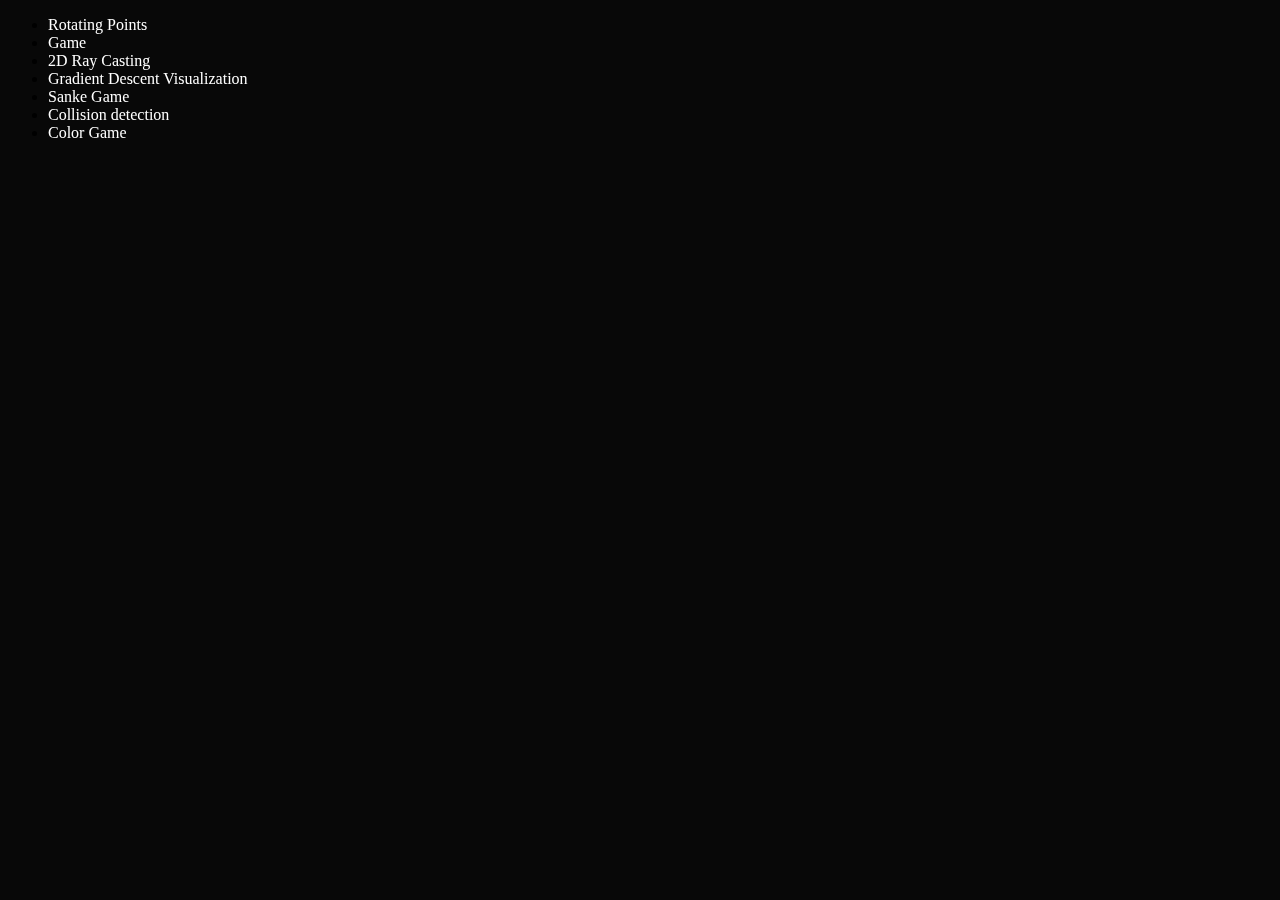
<file: index.html>
<!DOCTYPE html>
<html>
<head>
	<title></title>
	<link rel="stylesheet" type="text/css" href="css/index.css">
</head>
<body>
	<canvas></canvas>
	<ul>
		<li>
			<a href="Source/Rotating_Points/index.html">Rotating Points</a>
		</li>
		<li>
			<a href="Source/game/index.html">Game</a>
		</li>
		<li>
			<a href="Source/2D_Ray_Casting/index.html">2D Ray Casting</a>
		</li>
		<li>
			<a href="Source/Gradient_Descent_Visualization/index.html">Gradient Descent Visualization</a>
		</li>
		<li>
			<a href="Source/Sanke_Game/index.html">Sanke Game</a>
		</li>
		<li>
			<a href="Source/Collision_detection/index.html">Collision detection</a>
		</li>
		<li>
			<a href="Source/Color_Game/index.html">Color Game</a>
		</li>
	</ul>
	<script type="text/javascript" src="js/index.js"></script>
</body>
</html>
</file>
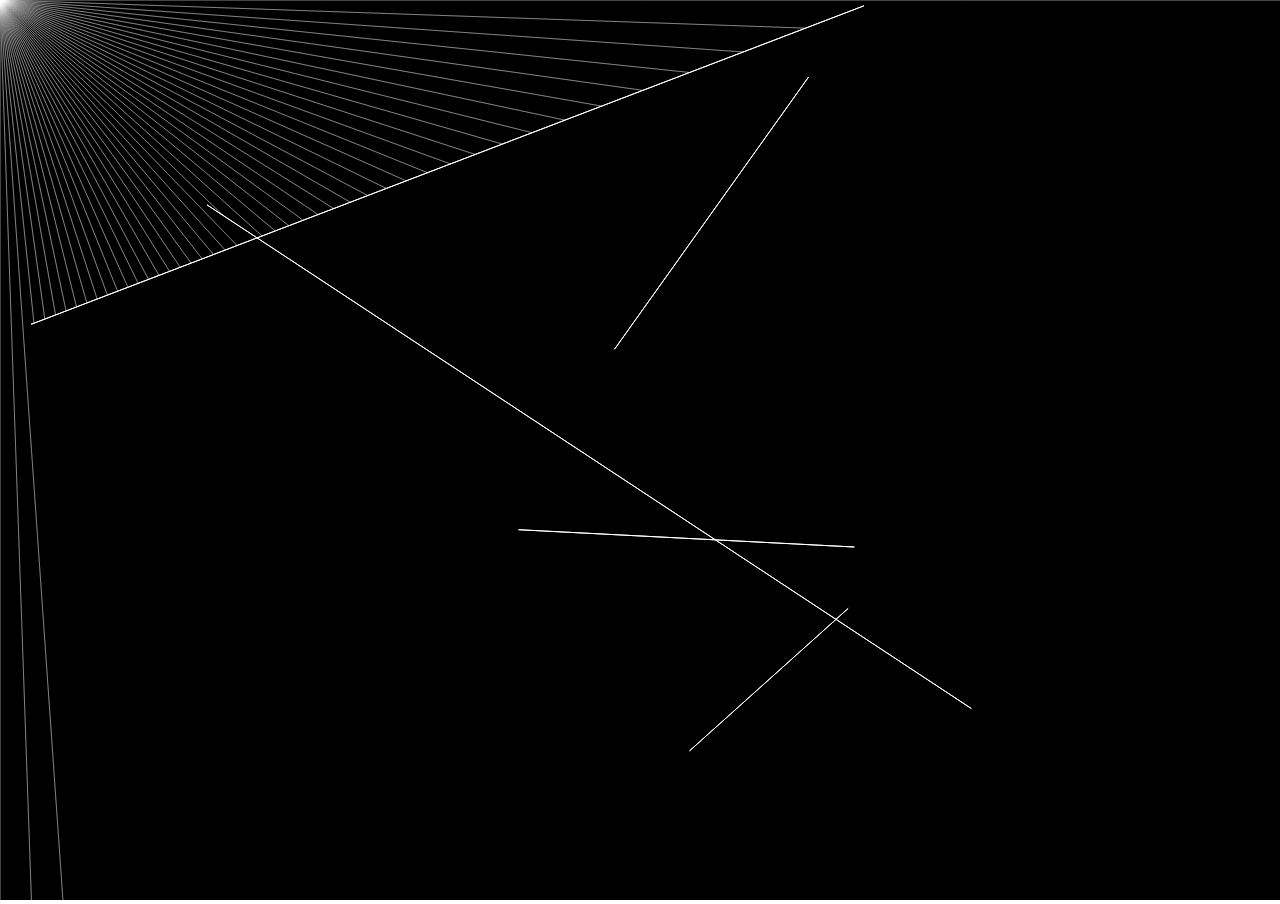
<file: Source/2D_Ray_Casting/index.html>
<!DOCTYPE html>
<html>
<head>
	<title>Ray Casting</title>
	<link rel="stylesheet" type="text/css" href="index.css">
</head>
<body>
	<canvas></canvas>
	<script type="text/javascript" src="index.js"></script>
</body>
</html>
</file>
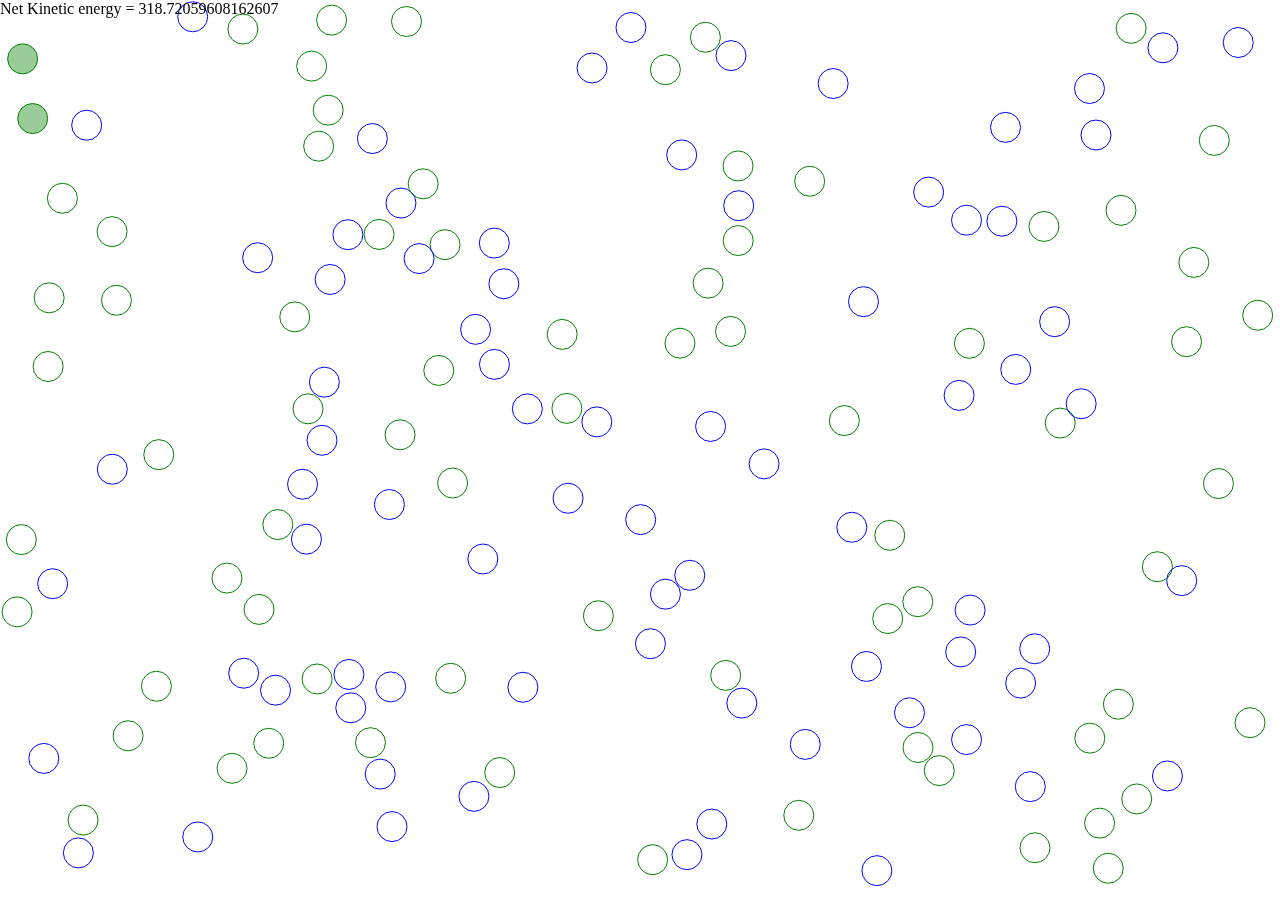
<file: Source/Collision_detection/index.html>
<!DOCTYPE html>
<html>
<head>
	<title></title>
	<link rel="stylesheet" type="text/css" href="index.css">
</head>
<body>
	<div></div>
	<canvas>Canvas</canvas>
	<script type="text/javascript" src="index.js"></script>
</body>
</html>
</file>
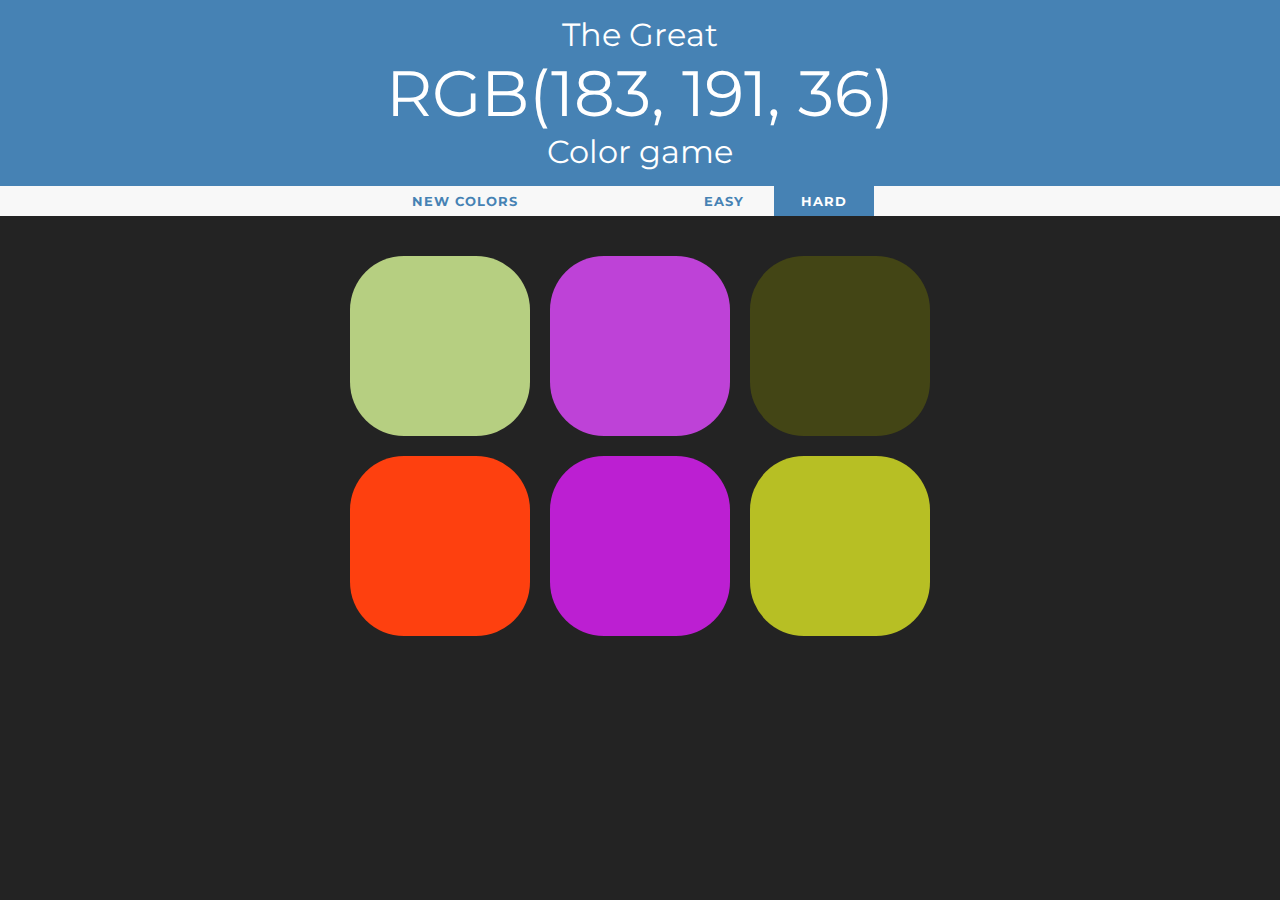
<file: Source/Color_Game/index.html>
<!DOCTYPE html>
<html>
<head>
	<title>Color Game</title>
	<meta name="viewport" content="width=device-width, initial-scale=1.0">
	<link rel="stylesheet" type="text/css" href="CSS/index.css">
	<link href="https://fonts.googleapis.com/css?family=Montserrat&display=swap" rel="stylesheet">
</head>
<body>
	<header>
		<div>
			<h1>The Great</h1>
			<h1 id="color"></h1>
			<h1>Color game</h1>
		</div>
		<nav>
			<div class="buttons">
				<button>New Colors</button>
				<span id="helpText"></span>
				<button>Easy</button>
				<button>Hard</button>
			</div>
		</nav>
	</header>
	<div id="container">
		<div class="squares"></div>
		<div class="squares"></div>
		<div class="squares"></div>
		<div class="squares"></div>
		<div class="squares"></div>
		<div class="squares"></div>
	</div>
	<script type="text/javascript" src="JS/index.js"></script>
</body>
</html>
</file>
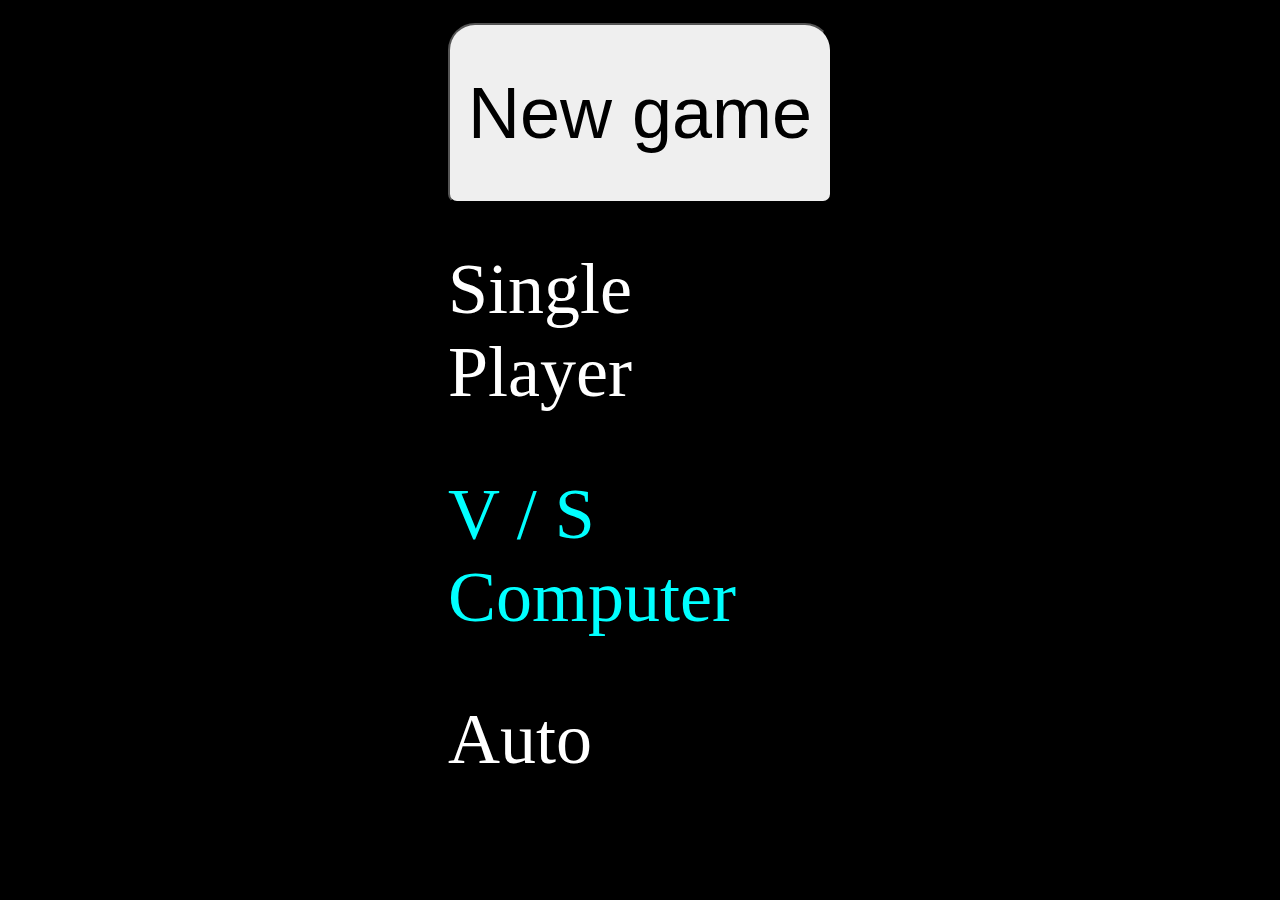
<file: Source/game/index.html>
<!DOCTYPE html>
<html>
<head>
	<title>SVG</title>
	<link rel="stylesheet" type="text/css" href="index.css">
	<script type="text/javascript" src="jquery-3.4.1.min.js"></script>
</head>
<body>
	<canvas></canvas>
	<div>Div 1</div>
	<div class="highlight">Div 2</div>
	<div class="highlight">Div 2</div>
	<div id="opsrc">
		<button id="ng">New game</button>
		<input type="radio" name="mode" id="sp"><label for="sp">Single Player</label>
		<input type="radio" name="mode" id="pc" checked><label for="pc" class="selected">V / S Computer</label>
		<input type="radio" name="mode" id="auto"><label for="auto">Auto</label>
	</div>
	<script type="text/javascript" src="index.js"></script>
</body>
</html>
</file>
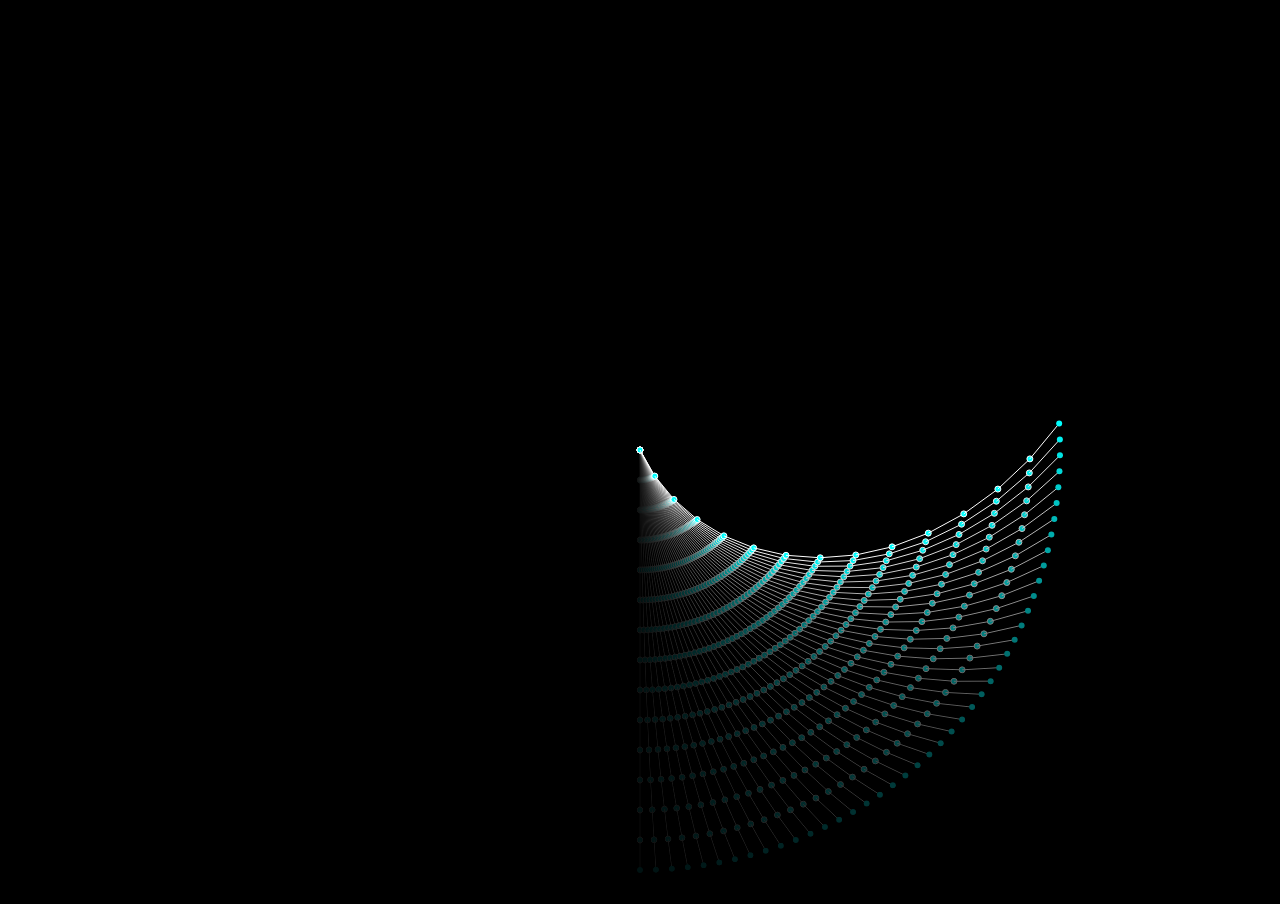
<file: Source/Rotating_Points/index.html>
<!DOCTYPE html>
<html>
<head>
	<title></title>
	<link rel="stylesheet" type="text/css" href="index.css">
</head>
<body>
	<!-- <input type="range" name="speed" min="0.005" value="0.01" max="0.2">
	<input type="range" name="speed" min="0.005" value="0.01" max="0.2"> -->
	<canvas></canvas>
	<script type="text/javascript" src="index.js"></script>
</body>
</html>
</file>
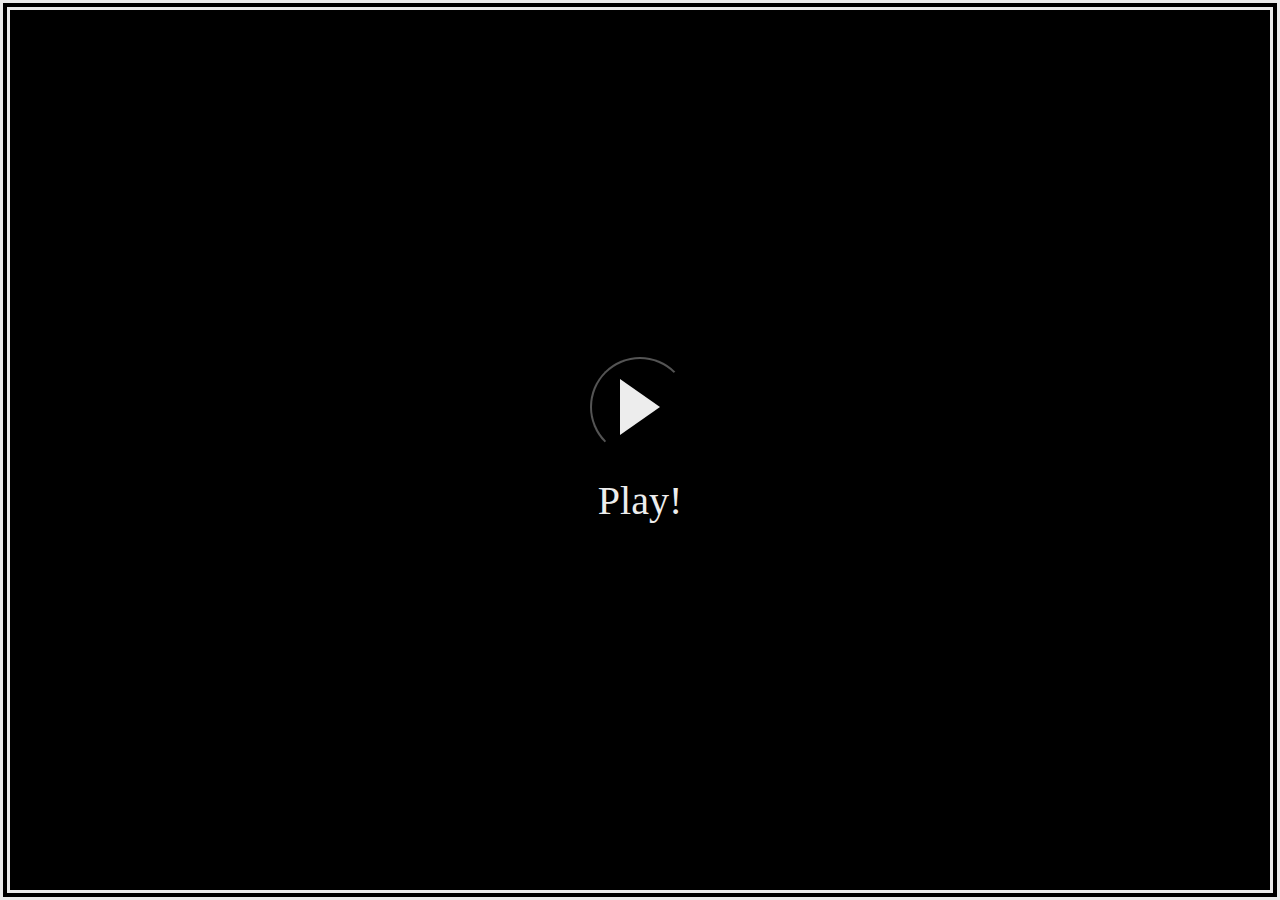
<file: Source/Sanke_Game/index.html>
<!DOCTYPE html>
<html>
<head>
	<title>Snake Game</title>
	<link rel="stylesheet" type="text/css" href="index.css">
</head>
<body>
	<p id="scBoard">Score : <span id = "score"></span></p>
	<canvas></canvas>
	<div id="home">
		<div>
			<button><span id = Play_btn></span></button>
			<p>Play!</p>
		</div>
	</div>
	<script type="text/javascript" src="index.js"></script>
</body>
</html>
</file>
<file: css/index.css>
canvas {
	position: absolute;
	top: 0;
	left: 0;
	z-index: -99;	
}

ul li a {
	color: white;
	text-decoration: none;
	transition: font-size 250ms cubic-bezier(0.18, 0.89, 0.32, 1.28);
}

li a:hover {
	font-size: 1.8rem;
}
</file>
<file: Source/2D_Ray_Casting/index.css>
body {
	margin: 0;
	overflow: hidden;
}
</file>
<file: Source/Collision_detection/index.css>
body {
	margin: 0;
	overflow: hidden;
}

div {
	position: absolute;
	top: 0;
	z-index:  1;
}
</file>
<file: Source/Color_Game/CSS/index.css>
* {
	transition: all 500ms;
	-webkit-transition: all 500ms;
	-moz-transition: all 500ms;
}

body {
	margin: 0;
	background: #232323;
	height: 100%;
	font-family: 'Montserrat', sans-serif;
}

header,header  div,nav {
	width: 100%;
}

header > div {
	background: steelblue;
	padding-top: 15px; 
	padding-bottom: 15px; 
}

h1 {
	margin: 0 auto;
	text-align: center;
	color: white;
	font-weight: normal;
}

#color{
	font-size: 4rem;
	text-transform: uppercase;
}

nav {
	height: 30px;
	background: #f8f8f8;
	margin: 0;
	padding: 0;
}

#container {
	margin: 0 auto;
	margin-top: 30px;
	max-width: 600px;
	overflow: hidden;
}

.squares {
	width: 30%;
	margin: 1.66%;
	padding-bottom: 30%;
	background: white;
	float: left;
	border-radius: 30%;
}

button, #helpText{
	background: #f8f8f8;
	color: steelblue;
	font-weight: 700;
	border: 0;
	min-width: 100px;
	outline: none;
	letter-spacing: 1px;
    text-transform: uppercase;
    font-family: inherit;
    margin: 0;
    height: 100%;
}

#helpText {
	display : inline-block; 
	min-width: 150px;
	line-height: 30px;
	text-align: center;
}

button:hover {
	background: steelblue;
	color: #f8f8f8;
}

.buttons {
	font-family: inherit;
	height: 100%;
	background: inherit;
	transition: 300ms;
	-webkit-transition: 300ms;
	-moz-transition: 300ms;
	display: flex;
	justify-content: center;
	align-items: center;
}

.selected {
	background: steelblue;
	color: white;
}

@media (max-width: 664px) {
	#color {
		font-size: 3.5rem;
	}
}


@media (max-width: 500px) {
	#color {
		font-size: 3rem;
	}

	h1 {
		font-size: 1.5rem;
	}
}
</file>
<file: Source/game/index.css>
canvas {
	position: absolute;
	top: 0;
	left: 0;
	z-index: -1;
}

div:not(#opsrc) {
	color: white;
	text-align: center;
	color: cyan;
	width: 20%;
	margin: auto;
}

button, label {
	height: 20vh;
	width: 30vw;
	font-size: 8vh;
	border-top-right-radius: 3vh;
	border-top-left-radius: 3vh;
	border-bottom-right-radius: 1vh;
	border-bottom-left-radius: 1vh;
}

input {
	display: none;
}

#opsrc {
	width: 100vw;
	height: 100vh;
	position: absolute;
	top: 0;
	left: 0;
	display: flex;
	flex-direction: column;
	justify-content: space-around;
	align-items: center;
	transition: height 500ms ease-out;
	overflow: hidden;
	background: black;
	color: white;
}

.selected {
	color: cyan;
}
</file>
<file: Source/Rotating_Points/index.css>
body {
	background: black;
	margin: 0;
	overflow: hidden;
}
</file>
<file: Source/Sanke_Game/index.css>
body {
	margin: 0;
	display: flex;
	justify-content: center;
	align-items: center;
	height: 100vh;
	background: black;
	--bg-cl: #ededed;
}

canvas {
	background: black;
	border: 3px white double;
	border-radius: 3px;
}

#scBoard {
	font-size: 2rem;
	color:  white;
	position: absolute;
	top: 0;
	margin-top: 0;
}

#home {
	height: 100vh;
	width: 100vw;
	box-sizing: border-box;
	background: black;
	position: absolute;
	left: 0;
	top: 0;
	display: flex;
	justify-content: center;
	align-items: center;
	border: var(--bg-cl) 10px solid;
	border-style: double;
	z-index: 11;
}

#home button {
	height: 100px;
	width: 100px;
	background: transparent;
	outline: none;
	display: flex;
	justify-content: center;
	align-items: center;
	border-radius: 50%;
}

#Play_btn {
	display: inline-block;
	border-style: solid;
	border-color: transparent transparent transparent var(--bg-cl);
	border-width: 28px 0px 28px 40px;
	height: 0;
}

#home div p {
	font-size: 2.5rem;
	margin: 20px 0;
	text-align: center;
	color: var(--bg-cl);
}
</file>
